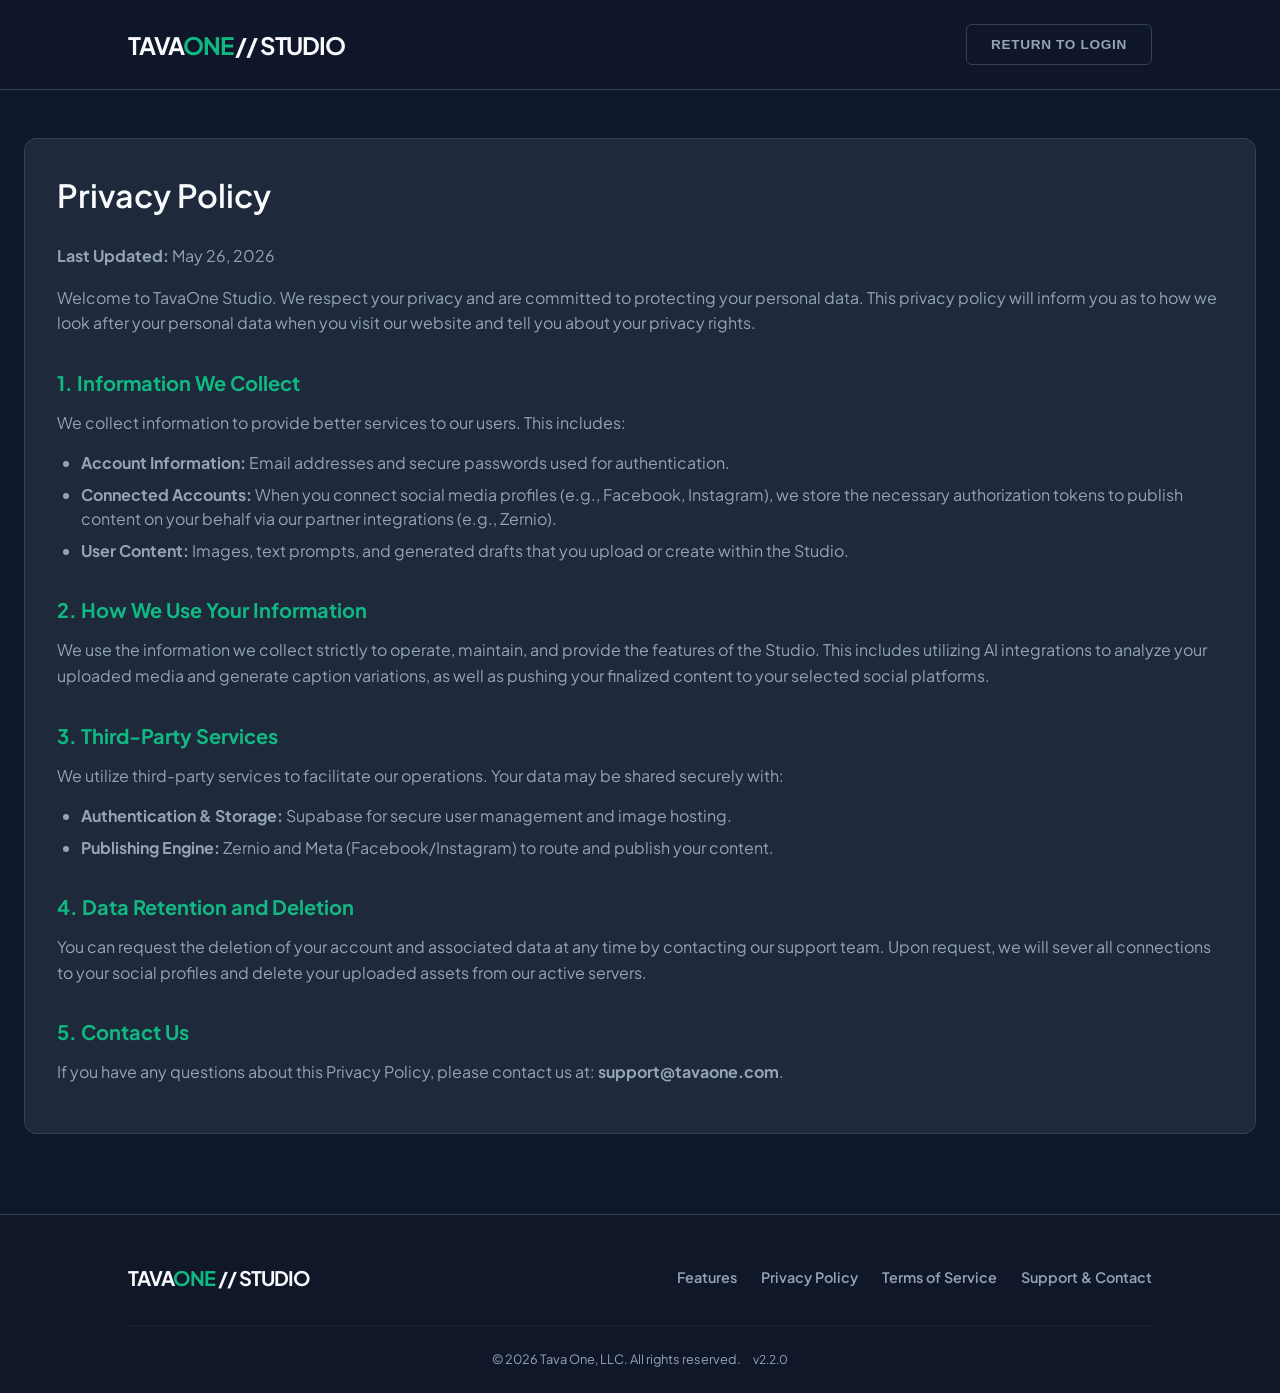
<file: privacy.html>
<!DOCTYPE html>
<html lang="en">
<head>
    <script>
  const path = window.location.pathname;
  if (path.endsWith('/index.html')) {
    window.history.replaceState({}, document.title, path.replace('/index.html', '/'));
  } else if (path.endsWith('.html')) {
    window.history.replaceState({}, document.title, path.substring(0, path.length - 5));
  }
    </script>
    <meta charset="UTF-8">
    <meta name="viewport" content="width=device-width, initial-scale=1.0">
    <title>Privacy Policy // TavaOne Studio</title>
    <link rel="icon" type="image/png" href="favicon.ico">
    <link href="https://fonts.googleapis.com/css2?family=Plus+Jakarta+Sans:wght@400;600;700&display=swap" rel="stylesheet">
    <link rel="stylesheet" href="style.css">
    <style>
        .legal-content h2 { font-size: 1.25rem; color: var(--accent-green); margin: 2rem 0 0.75rem 0; }
        .legal-content p { color: var(--text-muted); margin-bottom: 1rem; line-height: 1.6; }
        .legal-content ul { color: var(--text-muted); margin-bottom: 1rem; padding-left: 1.5rem; }
        .legal-content li { margin-bottom: 0.5rem; }
    </style>
</head>
<body>

<div id="header-placeholder"></div>

    <main class="container" style="margin-top: 3rem; margin-bottom: 3rem;">
        <div class="panel legal-content">
            <h1 class="panel-title" style="font-size: 2rem; border-left: none; padding-left: 0;">Privacy Policy</h1>
            <p><strong>Last Updated:</strong> May 26, 2026</p>

            <p>Welcome to TavaOne Studio. We respect your privacy and are committed to protecting your personal data. This privacy policy will inform you as to how we look after your personal data when you visit our website and tell you about your privacy rights.</p>

            <h2>1. Information We Collect</h2>
            <p>We collect information to provide better services to our users. This includes:</p>
            <ul>
                <li><strong>Account Information:</strong> Email addresses and secure passwords used for authentication.</li>
                <li><strong>Connected Accounts:</strong> When you connect social media profiles (e.g., Facebook, Instagram), we store the necessary authorization tokens to publish content on your behalf via our partner integrations (e.g., Zernio).</li>
                <li><strong>User Content:</strong> Images, text prompts, and generated drafts that you upload or create within the Studio.</li>
            </ul>

            <h2>2. How We Use Your Information</h2>
            <p>We use the information we collect strictly to operate, maintain, and provide the features of the Studio. This includes utilizing AI integrations to analyze your uploaded media and generate caption variations, as well as pushing your finalized content to your selected social platforms.</p>

            <h2>3. Third-Party Services</h2>
            <p>We utilize third-party services to facilitate our operations. Your data may be shared securely with:</p>
            <ul>
                <li><strong>Authentication & Storage:</strong> Supabase for secure user management and image hosting.</li>
                <li><strong>Publishing Engine:</strong> Zernio and Meta (Facebook/Instagram) to route and publish your content.</li>
            </ul>

            <h2>4. Data Retention and Deletion</h2>
            <p>You can request the deletion of your account and associated data at any time by contacting our support team. Upon request, we will sever all connections to your social profiles and delete your uploaded assets from our active servers.</p>

            <h2>5. Contact Us</h2>
            <p>If you have any questions about this Privacy Policy, please contact us at: <strong>support@tavaone.com</strong>.</p>
        </div>
    </main>

    <div id="footer-placeholder"></div>

    <script src="components.js"></script>
    
    </body>
</html>
</file>
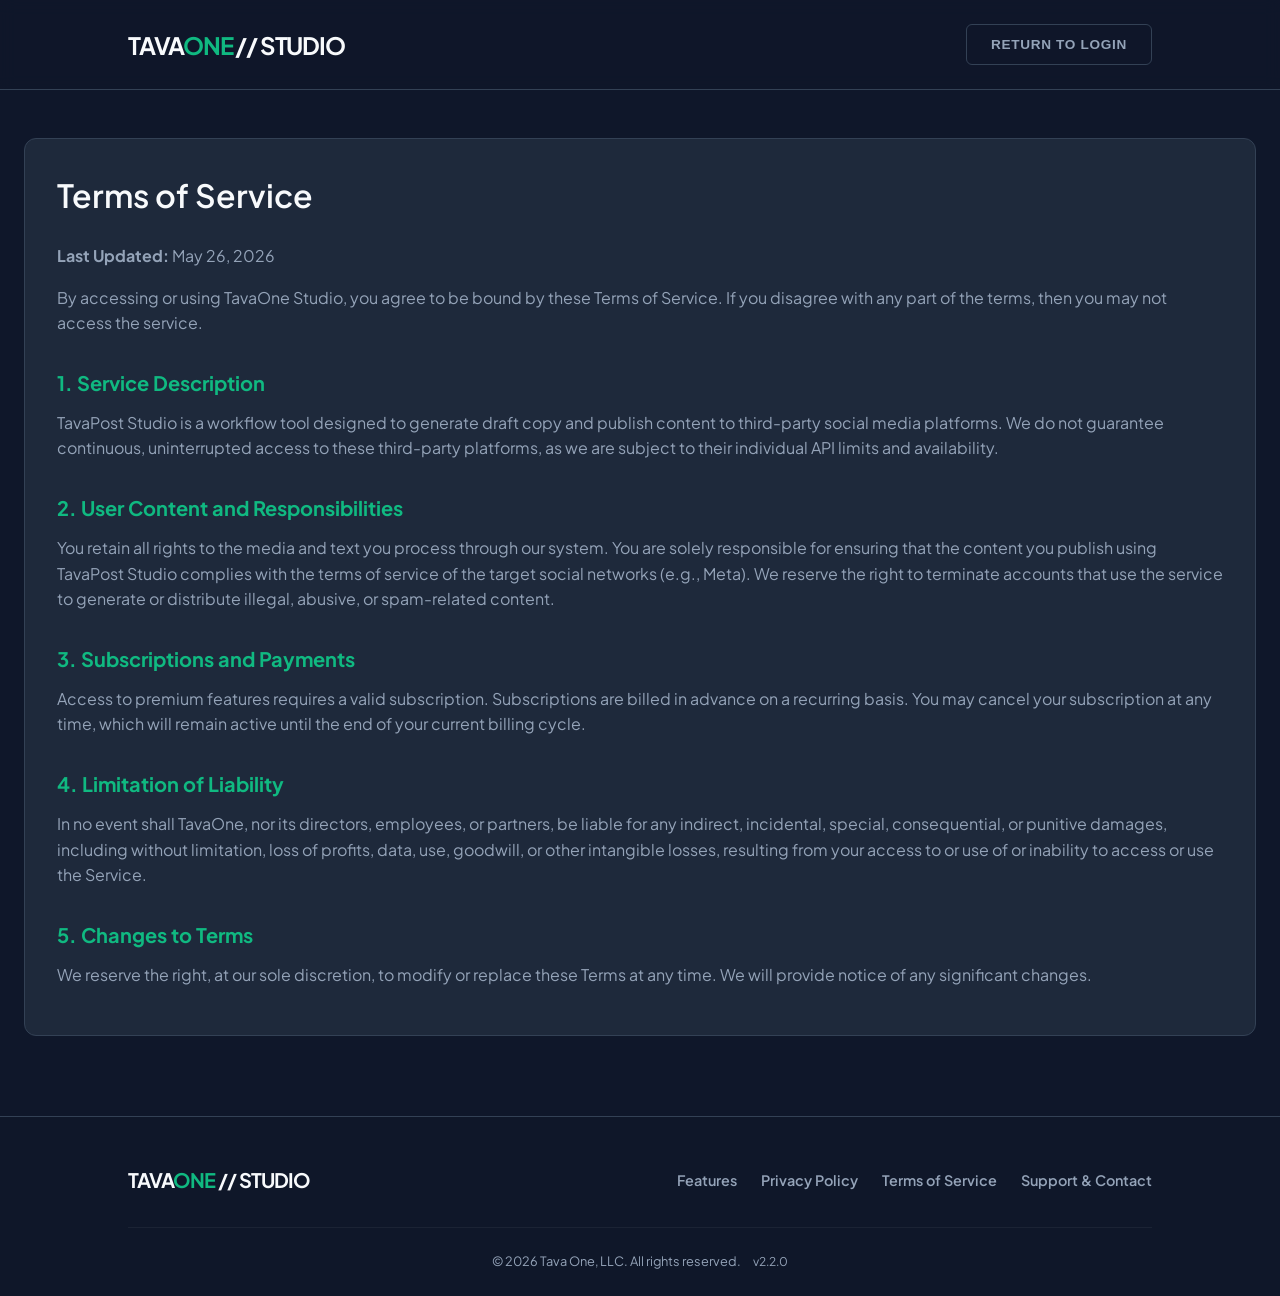
<file: terms.html>
<!DOCTYPE html>
<html lang="en">
<head>
    <script>
  const path = window.location.pathname;
  if (path.endsWith('/index.html')) {
    window.history.replaceState({}, document.title, path.replace('/index.html', '/'));
  } else if (path.endsWith('.html')) {
    window.history.replaceState({}, document.title, path.substring(0, path.length - 5));
  }
    </script>
    <meta charset="UTF-8">
    <meta name="viewport" content="width=device-width, initial-scale=1.0">
    <title>Terms of Service // TavaOne Studio</title>
    <link rel="icon" type="image/png" href="favicon.ico">
    <link href="https://fonts.googleapis.com/css2?family=Plus+Jakarta+Sans:wght@400;600;700&display=swap" rel="stylesheet">
    <link rel="stylesheet" href="style.css">
    <style>
        .legal-content h2 { font-size: 1.25rem; color: var(--accent-green); margin: 2rem 0 0.75rem 0; }
        .legal-content p { color: var(--text-muted); margin-bottom: 1rem; line-height: 1.6; }
    </style>
</head>
<body>

<div id="header-placeholder"></div>

    <main class="container" style="margin-top: 3rem; margin-bottom: 3rem;">
        <div class="panel legal-content">
            <h1 class="panel-title" style="font-size: 2rem; border-left: none; padding-left: 0;">Terms of Service</h1>
            <p><strong>Last Updated:</strong> May 26, 2026</p>

            <p>By accessing or using TavaOne Studio, you agree to be bound by these Terms of Service. If you disagree with any part of the terms, then you may not access the service.</p>

            <h2>1. Service Description</h2>
            <p>TavaPost Studio is a workflow tool designed to generate draft copy and publish content to third-party social media platforms. We do not guarantee continuous, uninterrupted access to these third-party platforms, as we are subject to their individual API limits and availability.</p>

            <h2>2. User Content and Responsibilities</h2>
            <p>You retain all rights to the media and text you process through our system. You are solely responsible for ensuring that the content you publish using TavaPost Studio complies with the terms of service of the target social networks (e.g., Meta). We reserve the right to terminate accounts that use the service to generate or distribute illegal, abusive, or spam-related content.</p>

            <h2>3. Subscriptions and Payments</h2>
            <p>Access to premium features requires a valid subscription. Subscriptions are billed in advance on a recurring basis. You may cancel your subscription at any time, which will remain active until the end of your current billing cycle.</p>

            <h2>4. Limitation of Liability</h2>
            <p>In no event shall TavaOne, nor its directors, employees, or partners, be liable for any indirect, incidental, special, consequential, or punitive damages, including without limitation, loss of profits, data, use, goodwill, or other intangible losses, resulting from your access to or use of or inability to access or use the Service.</p>

            <h2>5. Changes to Terms</h2>
            <p>We reserve the right, at our sole discretion, to modify or replace these Terms at any time. We will provide notice of any significant changes.</p>
        </div>
    </main>

    <div id="footer-placeholder"></div>

    <script src="components.js"></script>
    
    </body>
</html>
</file>
<file: style.css>
:root {
    --bg-main: #0f172a;
    --bg-card: #1e293b;
    --border-color: #334155;
    --text-main: #f8fafc;
    --text-muted: #94a3b8;
    --accent-green: #10b981;
    --accent-purple: #a855f7;
    --accent-blue: #3b82f6;
    --warning-amber: #f59e0b;
    --danger-red: #ef4444;
}

* { box-sizing: border-box; margin: 0; padding: 0; }

body {
    background-color: var(--bg-main);
    color: var(--text-main);
    font-family: 'Plus Jakarta Sans', sans-serif;
    min-height: 100vh;
    line-height: 1.5;
}

header {
    border-bottom: 1px solid var(--border-color);
    padding: 1.5rem 2rem;
    background-color: rgba(15, 23, 42, 0.8);
    backdrop-filter: blur(8px);
    position: sticky;
    top: 0;
    z-index: 50;
    display: flex;
    justify-content: space-between;
    align-items: center;
}

.brand-title { font-size: 1.5rem; font-weight: 700; letter-spacing: -0.05em; text-transform: uppercase; }
.brand-title span { color: var(--accent-green); }
.container { max-width: 1500px !important; margin: 2rem auto; padding: 0 1.5rem; }
.view-section { display: none !important; }
.view-active-flex { display: flex !important; }
.view-active-block { display: block !important; }

/* Dashboard UI */
.panel { background-color: var(--bg-card); border: 1px solid var(--border-color); border-radius: 12px; padding: 2rem; }
.panel-title { font-size: 1.25rem; font-weight: 600; margin-bottom: 1.5rem; border-left: 3px solid var(--accent-green); padding-left: 0.75rem; }
.interactive-accordion { background: rgba(30, 41, 59, 0.7); border: 1px solid var(--border-color); border-radius: 8px; padding: 1.25rem; margin-bottom: 1.5rem; }
.interactive-accordion summary { font-weight: 600; cursor: pointer; color: var(--text-main); display: flex; justify-content: space-between; align-items: center; }
.interactive-accordion summary::-webkit-details-marker { display: none; }
.interactive-accordion summary::after { content: '＋'; color: var(--accent-green); font-weight: 700; }
.interactive-accordion[open] summary::after { content: '－'; }

.connection-grid { display: grid; grid-template-columns: 1fr 1fr; gap: 1rem; margin: 1rem 0; }
@media (max-width: 568px) { .connection-grid { grid-template-columns: 1fr; } }
.conn-card { background: rgba(15, 23, 42, 0.4); border: 1px solid var(--border-color); border-radius: 8px; padding: 1.25rem; text-align: center; display: flex; flex-direction: column; justify-content: space-between; min-height: 160px; }

.badge { display: inline-block; font-size: 0.75rem; font-weight: 700; padding: 0.25rem 0.5rem; border-radius: 4px; text-transform: uppercase; margin-top: 0.5rem; align-self: center; }
.badge-red { background: rgba(239, 68, 68, 0.2); color: #f87171; }
.badge-green { background: rgba(16, 185, 129, 0.2); color: #34d399; }

.guide-box { background: rgba(51, 65, 85, 0.2); border: 1px dashed var(--border-color); border-radius: 8px; padding: 1rem; margin-bottom: 1.5rem; }
.guide-box summary { font-weight: 600; cursor: pointer; color: var(--accent-green); }
.guide-box ul { margin-top: 0.75rem; padding-left: 1.25rem; color: var(--text-muted); font-size: 0.9rem; }
.guide-box li { margin-bottom: 0.5rem; }

textarea { width: 100%; background-color: var(--bg-main); border: 1px solid var(--border-color); border-radius: 6px; color: var(--text-main); padding: 1rem; resize: vertical; min-height: 150px; margin-bottom: 1rem; }
textarea:focus { outline: none; border-color: var(--accent-green); }

.file-dropzone { border: 2px dashed var(--border-color); border-radius: 8px; padding: 1.5rem; text-align: center; background: rgba(15, 23, 42, 0.2); margin-bottom: 1rem; cursor: pointer; }

/* Buttons & Inputs */
.btn { width: 100%; padding: 0.75rem 1.5rem; border-radius: 6px; font-weight: 600; cursor: pointer; border: none; transition: all 0.2s ease; text-transform: uppercase; font-size: 0.85rem; letter-spacing: 0.05em; }
.btn-primary { background-color: var(--accent-green); color: var(--bg-main); }
.btn-primary:hover { opacity: 0.9; }
.btn-fb { background-color: var(--accent-blue); color: #fff; margin-top: 0.75rem; }
.btn-ig { background-color: var(--accent-purple); color: #fff; margin-top: 0.75rem; }
.btn-disconnect { background-color: rgba(239, 68, 68, 0.2); border: 1px solid var(--danger-red); color: #f87171; margin-top: 0.75rem; }
.btn-disconnect:hover { background-color: var(--danger-red); color: var(--bg-main); }
.btn-logout { background: transparent; border: 1px solid var(--border-color); color: var(--text-muted); width: auto; }
.btn-disabled { background-color: var(--border-color) !important; color: var(--text-muted) !important; cursor: not-allowed; }

.input-group { text-align: left; margin-bottom: 1.25rem; }
.input-group label { display: block; font-size: 0.8rem; font-weight: 600; text-transform: uppercase; color: var(--text-muted); margin-bottom: 0.5rem; }
input[type="email"], input[type="password"] { width: 100%; background-color: var(--bg-main); border: 1px solid var(--border-color); border-radius: 6px; color: var(--text-main); padding: 0.75rem 1rem; }
input:focus { outline: none; border-color: var(--accent-green); }

/* Feedback & Warnings */
.pipeline-warning { background: rgba(245, 158, 11, 0.1); border: 1px solid rgba(245, 158, 11, 0.3); border-radius: 6px; padding: 0.75rem 1rem; font-size: 0.85rem; color: #fbbf24; margin-top: 1rem; display: flex; gap: 0.5rem; }
.text-green { color: var(--accent-green) !important; }
.text-red { color: #f87171 !important; }

.draft-container { display: grid; grid-template-columns: 1fr; gap: 1rem; margin-top: 1rem; }
.draft-card { background: var(--bg-main); border: 1px solid var(--border-color); border-radius: 8px; padding: 1.25rem; cursor: pointer; }
.draft-card:hover { border-color: var(--accent-green); }
.draft-card header { background: none; border: none; padding: 0 0 0.5rem 0; font-size: 0.8rem; color: var(--accent-green); font-weight: 700; text-transform: uppercase; }

.hero-content h1 { font-size: 2.5rem; font-weight: 700; line-height: 1.2; margin-bottom: 1.25rem; }
.hero-content h1 span { color: var(--accent-green); }
.hero-content p { font-size: 1.1rem; color: var(--text-muted); margin-bottom: 2rem; }
.feature-list { list-style: none; padding: 0; margin-bottom: 2rem; }
.feature-list li { display: flex; align-items: center; gap: 0.75rem; margin-bottom: 1rem; font-weight: 600; }
.feature-list li::before { content: '✓'; color: var(--accent-green); font-weight: bold; background: rgba(16, 185, 129, 0.1); width: 24px; height: 24px; display: flex; align-items: center; justify-content: center; border-radius: 50%; }

.login-card { background-color: var(--bg-card); border: 1px solid var(--border-color); border-radius: 12px; padding: 2.5rem 2rem; box-shadow: 0 10px 25px rgba(0,0,0,0.5); position: sticky; top: 100px; }

/* --- Landing Page & Grid Layout --- */
.landing-wrapper { width: 100%; max-width: 1500px !important; margin: 0 auto; padding: 4rem 2rem; }
.landing-grid { display: grid; grid-template-columns: 1fr 400px; gap: 5rem; align-items: start; }

.left-column { display: flex; flex-direction: column; gap: 4rem; }

.hero-content h1 { font-size: 2.75rem; font-weight: 700; line-height: 1.2; margin-bottom: 1.25rem; }
.hero-content h1 span { color: var(--accent-green); }
.hero-content p { font-size: 1.1rem; color: var(--text-muted); margin-bottom: 2rem; max-width: 90%; }

.feature-list { list-style: none; padding: 0; }
.feature-list li { display: flex; align-items: center; gap: 0.75rem; margin-bottom: 1rem; font-weight: 600; }
.feature-list li::before { content: '✓'; color: var(--accent-green); font-weight: bold; background: rgba(16, 185, 129, 0.1); width: 24px; height: 24px; display: flex; align-items: center; justify-content: center; border-radius: 50%; }

.login-card { background-color: var(--bg-card); border: 1px solid var(--border-color); border-radius: 12px; padding: 2.5rem 2rem; box-shadow: 0 10px 25px rgba(0,0,0,0.5); position: sticky; top: 100px; }

/* Pricing Section */
.pricing-section { padding-top: 3rem; border-top: 1px solid var(--border-color); text-align: left; }
.pricing-section h2 { font-size: 2rem; margin-bottom: 0.5rem; }
.pricing-section > p { color: var(--text-muted); }

.pricing-grid { display: grid; grid-template-columns: 1fr 1fr; gap: 2rem; margin-top: 2.5rem; }
.pricing-tier { background: rgba(15, 23, 42, 0.4); border: 1px solid var(--border-color); border-radius: 12px; padding: 2.5rem; display: flex; flex-direction: column; transition: transform 0.2s ease; }
.pricing-tier:hover { transform: translateY(-5px); border-color: var(--accent-green); }
.pricing-tier.pro { background: var(--bg-card); border: 2px solid var(--accent-green); position: relative; }
.tier-badge { position: absolute; top: -12px; right: 20px; background: var(--accent-green); color: var(--bg-main); font-size: 0.75rem; font-weight: 700; padding: 0.25rem 0.75rem; border-radius: 12px; text-transform: uppercase; }
.tier-name { font-size: 1.25rem; font-weight: 700; margin-bottom: 0.5rem; }
.tier-price { font-size: 2.5rem; font-weight: 700; margin-bottom: 1.5rem; color: var(--text-main); }
.tier-price span { font-size: 1rem; color: var(--text-muted); font-weight: 400; }
.tier-features { list-style: none; margin-bottom: 2rem; flex-grow: 1; }
.tier-features li { color: var(--text-muted); margin-bottom: 0.75rem; font-size: 0.9rem; border-bottom: 1px solid rgba(255,255,255,0.05); padding-bottom: 0.75rem; }
.tier-features li:last-child { border-bottom: none; }

/* Mobile Responsiveness */
@media (max-width: 1024px) {
    .landing-grid { grid-template-columns: 1fr; gap: 3rem; }
    .login-card { position: static; grid-row: 1; margin-bottom: 1rem; } /* Moves login to the top on mobile */
    .pricing-grid { grid-template-columns: 1fr; }
}
/* --- Site Footer --- */
.site-footer {
    border-top: 1px solid var(--border-color);
    padding: 3rem 2rem 1.5rem 2rem;
    margin-top: 5rem;
    background-color: rgba(15, 23, 42, 0.4);
    text-align: center;
}

.footer-content {
    display: flex;
    justify-content: space-between;
    align-items: center;
    max-width: 1024px; /* Updated from 1300px */
    margin: 0 auto 2rem auto;
    flex-wrap: wrap;
    gap: 1.5rem;
}

.footer-brand {
    font-size: 1.25rem;
    font-weight: 700;
    text-transform: uppercase;
    letter-spacing: -0.05em;
    color: var(--text-main);
}

.footer-brand span { color: var(--accent-green); }

.footer-links {
    display: flex;
    gap: 1.5rem;
}

.footer-links a {
    color: var(--text-muted);
    text-decoration: none;
    font-size: 0.9rem;
    font-weight: 600;
    transition: color 0.2s ease;
}

.footer-links a:hover {
    color: var(--accent-green);
}

.footer-copyright {
    color: var(--text-muted);
    font-size: 0.8rem;
    border-top: 1px solid rgba(255, 255, 255, 0.05);
    padding-top: 1.5rem;
    max-width: 1024px; /* Updated from 1300px */
    margin: 0 auto;
}

/* Mobile Responsiveness for the Footer */
@media (max-width: 600px) {
    .footer-content { 
        flex-direction: column; 
        text-align: center; 
    }
    .footer-links { 
        justify-content: center; 
        width: 100%; 
        flex-wrap: wrap; 
    }
}
</file>
